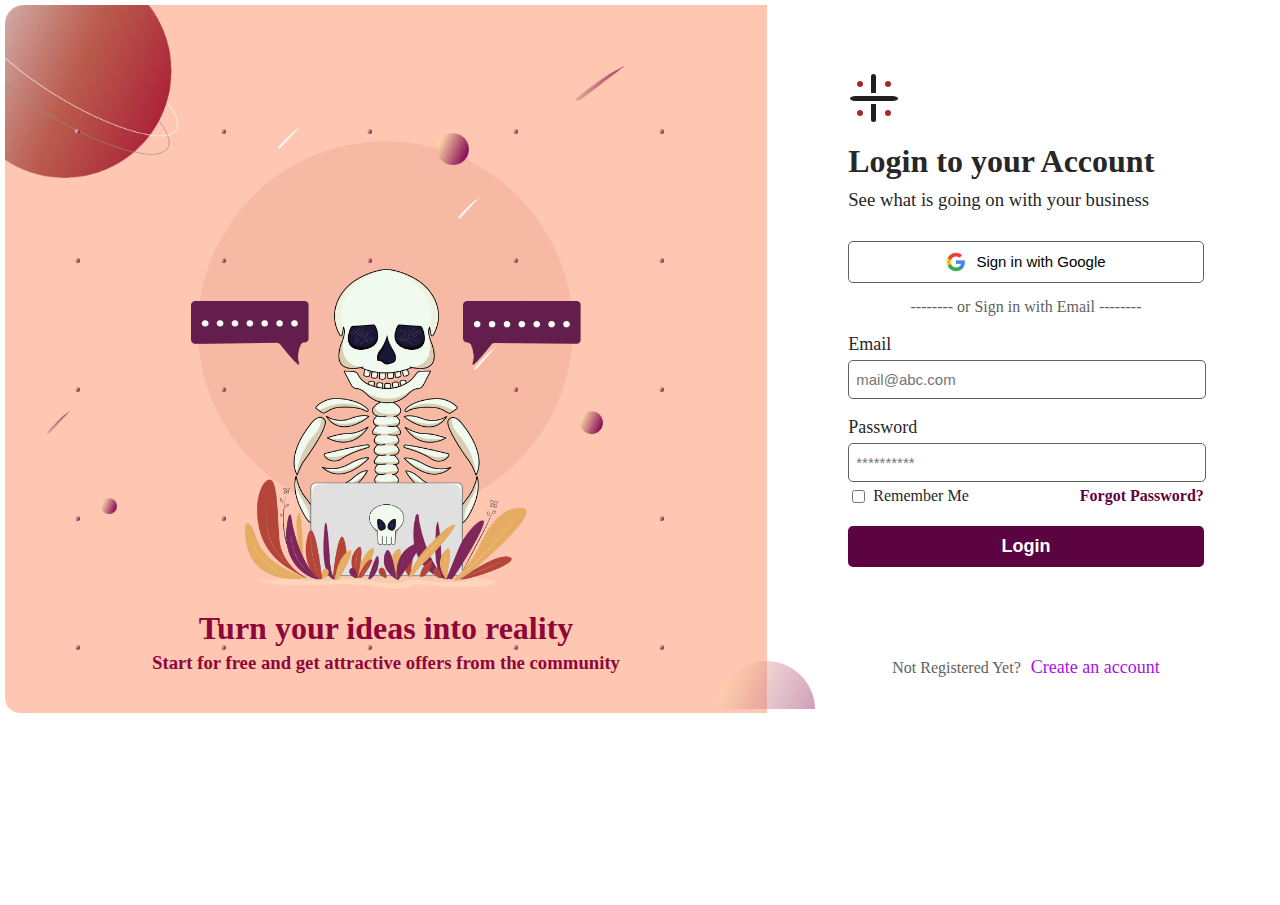
<file: index.html>
<!DOCTYPE html>
<html lang="en">
<head>
    <meta charset="UTF-8">
    <meta name="viewport" content="width=device-width, initial-scale=1.0">
    <link rel="stylesheet" href="login.css">
    <title>Login Page Design</title>
</head>
<body>
    <div class="left">
        <!-- create levels according to vertical height where images will go -->
        <div class="level_1">
            <img src="big_planet.png" alt="" srcset="" class="big_planet">
            <img src="white_line.png" alt="" srcset="" class="white_line">
            <img src="red_line.png" alt="" srcset="" class="red_line">
        </div>
        <div class="level_2">
            <img src="faded_circle.png" alt="" srcset="" id="faded_circle">
        </div>
        <div class="level_3">
            <img src="left_chat.png" alt="" srcset="" id="left_chat"> 
            <img src="Skeleton.png" alt="" srcset="" id="skeleton">
            <img src="right_chat.png" alt="" srcset="" id="right_chat"> 
        </div>
        <div class="level_4">
            <h1>Turn your ideas into reality</h1>
            <h3>Start for free and get attractive offers from the community</h3>
        </div>
        <div class="level_5">
            <img src="half-faded.png" alt="" srcset="" id="half_faded">
        </div>
        <div class="level_6">
            <div class="sublevel_1">
                <img src="small_planet.png" alt="" class="small_planet">
                <img src="white_line.png" alt="" class="white_line">
            </div>
            <div class="sublevel_2">
                <img src="red_line.png" alt="" srcset="" class="red_line">
                <img src="white_line.png" alt="" class="white_line">
                <img src="small_planet.png" alt="" class="small_planet">
            </div>
            <div class="sublevel_3">
                <img src="small_planet.png" alt="" class="small_planet">
            </div>
        </div>
        <div class="level_7">
            <div class="tiny_planets">
                <img src="small_planet.png" alt="" class="small_planet">
                <img src="small_planet.png" alt="" class="small_planet">
                <img src="small_planet.png" alt="" class="small_planet">
                <img src="small_planet.png" alt="" class="small_planet">
                <img src="small_planet.png" alt="" class="small_planet">
            </div>
            <div class="tiny_planets">
                <img src="small_planet.png" alt="" class="small_planet">
                <img src="small_planet.png" alt="" class="small_planet">
                <img src="small_planet.png" alt="" class="small_planet">
                <img src="small_planet.png" alt="" class="small_planet">
                <img src="small_planet.png" alt="" class="small_planet">
            </div>
            <div class="tiny_planets">
                <img src="small_planet.png" alt="" class="small_planet">
                <img src="small_planet.png" alt="" class="small_planet">
                <img src="small_planet.png" alt="" class="small_planet">
                <img src="small_planet.png" alt="" class="small_planet">
                <img src="small_planet.png" alt="" class="small_planet">
            </div>
            <div class="tiny_planets">
                <img src="small_planet.png" alt="" class="small_planet">
                <img src="small_planet.png" alt="" class="small_planet">
                <img src="small_planet.png" alt="" class="small_planet">
                <img src="small_planet.png" alt="" class="small_planet">
                <img src="small_planet.png" alt="" class="small_planet">
            </div>
            <div class="tiny_planets">
                <img src="small_planet.png" alt="" class="small_planet">
                <img src="small_planet.png" alt="" class="small_planet">
                <img src="small_planet.png" alt="" class="small_planet">
                <img src="small_planet.png" alt="" class="small_planet">
                <img src="small_planet.png" alt="" class="small_planet">
            </div>
        </div>
    </div>
    <div class="right">
        <div class="logo">
            <div class="vertical"></div>
            <div class="horizontal"></div>
            <div class="top_left"></div>
            <div class="top_right"></div>
            <div class="bottom_left"></div>
            <div class="bottom_right"></div>
        </div>
        <div class="login_details">
            <h1>Login to your Account</h1>
            <h3>See what is going on with your business</h3>
            <button id="signin_google"><img src="Google__G__logo.svg.png" alt="Google icon">Sign in with Google</button>
            <a id="email_signin" href="http://">-------- or Sign in with Email --------</a>
            <div class="inputs">
                <p>Email</p>
                <input type="text" name="" id="" placeholder="mail@abc.com">
            </div>
            <div class="inputs">
                <p>Password</p>
                <input type="text" name="" id="" placeholder="**********">
            </div>
            <div class="checkbox_forgot_pass">
                <div class="remember_me">
                    <input type="checkbox" name="" id="">
                    <p>Remember Me</p>
                </div>
                <a href="http://" target="_blank" rel="noopener noreferrer">Forgot Password?</a>
            </div>
            <button id="Login">Login</button>
        </div>
        <div class="create_acc">
            <p>Not Registered Yet?</p>
            <a href="http://" target="_blank" rel="noopener noreferrer">Create an account</a>
        </div>
    </div>    
</body>
</html>
</file>
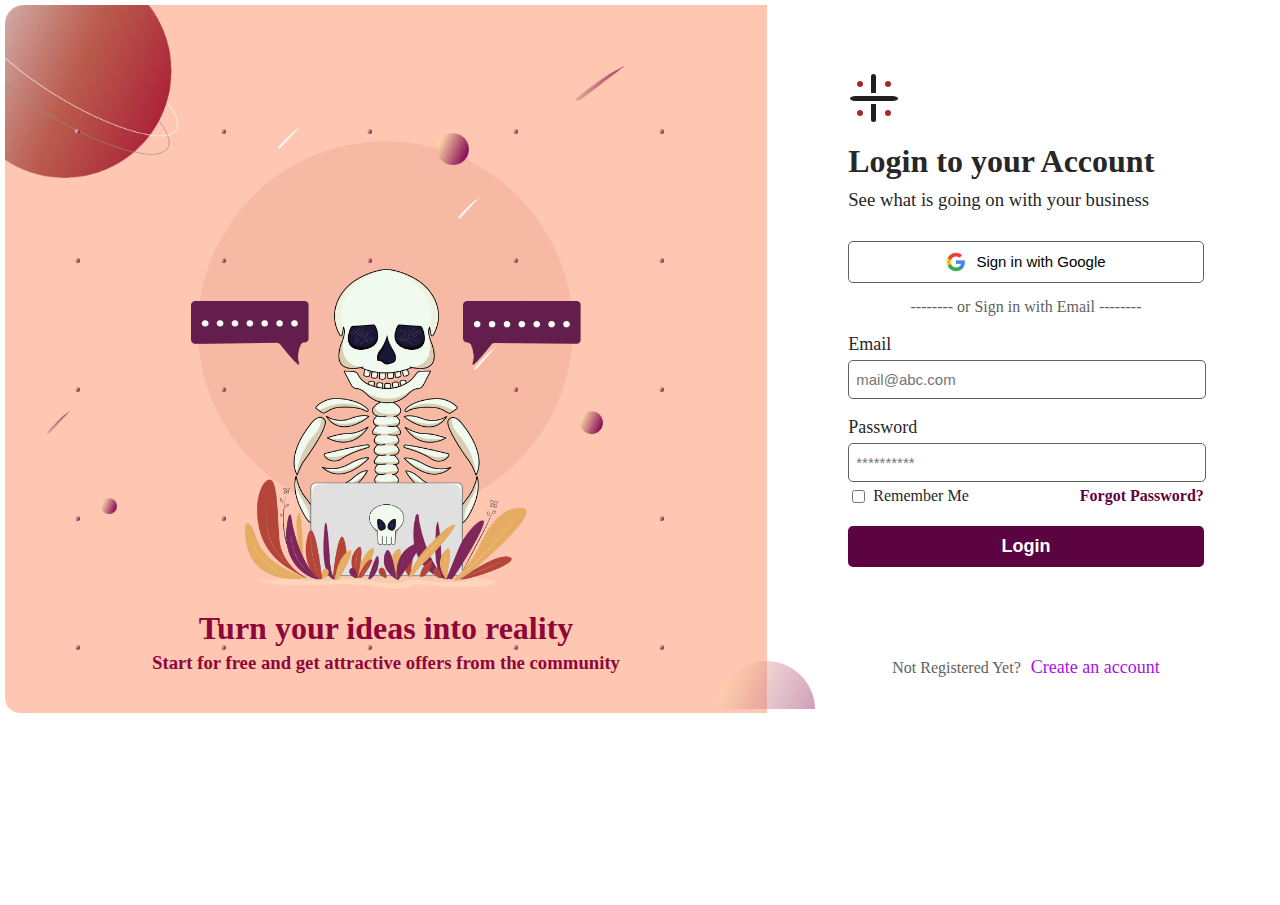
<file: login.html>
<!DOCTYPE html>
<html lang="en">
<head>
    <meta charset="UTF-8">
    <meta name="viewport" content="width=device-width, initial-scale=1.0">
    <link rel="stylesheet" href="login.css">
    <title>Login Page Design</title>
</head>
<body>
    <div class="left">
        <!-- create levels according to vertical height where images will go -->
        <div class="level_1">
            <img src="big_planet.png" alt="" srcset="" class="big_planet">
            <img src="white_line.png" alt="" srcset="" class="white_line">
            <img src="red_line.png" alt="" srcset="" class="red_line">
        </div>
        <div class="level_2">
            <img src="faded_circle.png" alt="" srcset="" id="faded_circle">
        </div>
        <div class="level_3">
            <img src="left_chat.png" alt="" srcset="" id="left_chat"> 
            <img src="Skeleton.png" alt="" srcset="" id="skeleton">
            <img src="right_chat.png" alt="" srcset="" id="right_chat"> 
        </div>
        <div class="level_4">
            <h1>Turn your ideas into reality</h1>
            <h3>Start for free and get attractive offers from the community</h3>
        </div>
        <div class="level_5">
            <img src="half-faded.png" alt="" srcset="" id="half_faded">
        </div>
        <div class="level_6">
            <div class="sublevel_1">
                <img src="small_planet.png" alt="" class="small_planet">
                <img src="white_line.png" alt="" class="white_line">
            </div>
            <div class="sublevel_2">
                <img src="red_line.png" alt="" srcset="" class="red_line">
                <img src="white_line.png" alt="" class="white_line">
                <img src="small_planet.png" alt="" class="small_planet">
            </div>
            <div class="sublevel_3">
                <img src="small_planet.png" alt="" class="small_planet">
            </div>
        </div>
        <div class="level_7">
            <div class="tiny_planets">
                <img src="small_planet.png" alt="" class="small_planet">
                <img src="small_planet.png" alt="" class="small_planet">
                <img src="small_planet.png" alt="" class="small_planet">
                <img src="small_planet.png" alt="" class="small_planet">
                <img src="small_planet.png" alt="" class="small_planet">
            </div>
            <div class="tiny_planets">
                <img src="small_planet.png" alt="" class="small_planet">
                <img src="small_planet.png" alt="" class="small_planet">
                <img src="small_planet.png" alt="" class="small_planet">
                <img src="small_planet.png" alt="" class="small_planet">
                <img src="small_planet.png" alt="" class="small_planet">
            </div>
            <div class="tiny_planets">
                <img src="small_planet.png" alt="" class="small_planet">
                <img src="small_planet.png" alt="" class="small_planet">
                <img src="small_planet.png" alt="" class="small_planet">
                <img src="small_planet.png" alt="" class="small_planet">
                <img src="small_planet.png" alt="" class="small_planet">
            </div>
            <div class="tiny_planets">
                <img src="small_planet.png" alt="" class="small_planet">
                <img src="small_planet.png" alt="" class="small_planet">
                <img src="small_planet.png" alt="" class="small_planet">
                <img src="small_planet.png" alt="" class="small_planet">
                <img src="small_planet.png" alt="" class="small_planet">
            </div>
            <div class="tiny_planets">
                <img src="small_planet.png" alt="" class="small_planet">
                <img src="small_planet.png" alt="" class="small_planet">
                <img src="small_planet.png" alt="" class="small_planet">
                <img src="small_planet.png" alt="" class="small_planet">
                <img src="small_planet.png" alt="" class="small_planet">
            </div>
        </div>
    </div>
    <div class="right">
        <div class="logo">
            <div class="vertical"></div>
            <div class="horizontal"></div>
            <div class="top_left"></div>
            <div class="top_right"></div>
            <div class="bottom_left"></div>
            <div class="bottom_right"></div>
        </div>
        <div class="login_details">
            <h1>Login to your Account</h1>
            <h3>See what is going on with your business</h3>
            <button id="signin_google"><img src="Google__G__logo.svg.png" alt="Google icon">Sign in with Google</button>
            <a id="email_signin" href="http://">-------- or Sign in with Email --------</a>
            <div class="inputs">
                <p>Email</p>
                <input type="text" name="" id="" placeholder="mail@abc.com">
            </div>
            <div class="inputs">
                <p>Password</p>
                <input type="text" name="" id="" placeholder="**********">
            </div>
            <div class="checkbox_forgot_pass">
                <div class="remember_me">
                    <input type="checkbox" name="" id="">
                    <p>Remember Me</p>
                </div>
                <a href="http://" target="_blank" rel="noopener noreferrer">Forgot Password?</a>
            </div>
            <button id="Login">Login</button>
        </div>
        <div class="create_acc">
            <p>Not Registered Yet?</p>
            <a href="http://" target="_blank" rel="noopener noreferrer">Create an account</a>
        </div>
    </div>    
</body>
</html>
</file>
<file: login.css>
body {
    margin: 0;
    display: flex;
    align-items: center;
}

.left {
    border: 5px solid white;
    border-radius: 23px 0 0 20px;
    width: 60%;
    height: 100%;
    background-color: rgb(255, 199, 177);
    display: flex;
    flex-direction: column;
}

.right {
    width: 40%;
    height: 100%;
    display: flex;
    flex-direction: column;
    align-items: center;
}

/* --------------------------- For the left section: ---------------------------------------- */

.level_1 .big_planet {
    height: 11em;
    border-top-left-radius: 20px;
}

.level_1 .white_line {
    margin-left: 6em;
    margin-bottom: 2em;
}

.level_1 .red_line {
    margin-left: 17em;
    margin-bottom: 5em;
}

.level_2 {
    text-align: center;
}

#faded_circle {
    height: 24em;
    margin-top: -3em;
}

.level_3 {
    display: flex;
    justify-content: center;
    margin-top: -16em;
}

#left_chat, #right_chat {
    height: 4em;
    margin-top: 2em;
}

#left_chat {
    margin-right: -4em;
}

#right_chat {
    margin-left: -4em;

}

#skeleton {
    height: 20em;
    z-index: 1;
}

.level_4 {
    text-align: center;
    color: rgb(143, 6, 58);
}

.level_4 h1 {
    margin-bottom: 0;
}

.level_4 h3 {
    margin-top: 5px;
}

.level_5 {
    text-align: right;
} 

#half_faded {
    height: 3em;
    margin-right: -3em;
    margin-top: -2em;
    z-index: 5;
}

.level_6 {
    position: absolute;
    width: 50%;
    height: 100%;
}

.sublevel_1 {
    display: flex;
    flex-direction: column;
    align-items: center ;
}

.sublevel_1 .small_planet, .white_line {
    height: 2em;
    width: 2em;
}

.sublevel_1 .small_planet {
    margin-top: 20%;
    margin-left: 40%;

}

.sublevel_1 .white_line {
    margin-left: 45%;
    margin-top: 5%;
}

.sublevel_2 {
    display: flex;
    justify-content: space-around;
    margin-top: 20%;
}

.sublevel_2 .red_line, .white_line, .small_planet {
    height: 1.4em;
    width: 1.4em;
}

.sublevel_2 .white_line {
    margin-left: 50%;
}

.sublevel_2 .red_line, .small_planet {
    margin-top: 10%;
}

.sublevel_3 .small_planet {
    height: 1em;
    width: 1em;
    margin-left: 15%;
    margin-top: 10%;
}

.level_7 {
    position: absolute;
    display: flex;
    flex-direction: column;
    width: 57%;
}

.tiny_planets {
    display: flex;
    justify-content: space-around;
    margin-top: 7%;
}

.tiny_planets .small_planet {
    height: 5px;
    width: 5px;
}
/*-------------------------- For the right section: --------------------------------------------*/

/* Editing the LOGO: */
.logo {
    height: 3em;
    width: 3em;
    margin-top: 3em;
    margin-left: -60%;
}

.vertical, .horizontal {
    background-color: rgb(32, 32, 32);
    border-radius: 10px;
}

.vertical {
    height: 3em;
    width: 5px;
    margin-left: 45%;
}

.horizontal {
    width: 100%;
    height: 5px;
    margin-top: -60%;
    border-top: 3px solid white;
    border-bottom: 3px solid white;
}

.logo .top_left, .top_right, .bottom_left, .bottom_right {
    width: 6px;
    height: 6px;
    background-color: brown;
    border-radius: 3px;
}

.logo .top_left {
    position: relative;
    margin-top: -23px;
    margin-left: 7px;
}

.logo .top_right {
    position: relative;
    margin-left: auto;
    margin-top: -6px;
    margin-right: 7px;
}

.logo .bottom_left {
    position: relative;
    margin-top: 23px;
    margin-left: 7px;
}

.logo .bottom_right {
    position: relative;
    margin-left: auto;
    margin-top: -6px;
    margin-right: 7px;
}

/* For the log in details */
.login_details {
    display: flex;
    flex-direction: column;
    width: 70%;
    color: rgb(39, 39, 39);
}

.login_details h1 {
    color: rgb(39, 39, 39);
    margin-bottom: -10px;
}

.login_details h3 {
    color: rgb(39, 39, 39);
    font-weight: normal;
    margin-bottom: 30px;
}

button {
    cursor: pointer;
    border-radius: 5px;
    padding: 10px 0 10px 0;
}

#signin_google img {
    height: 20px;
    width: 20px;
    margin-right: 10px;
}

#signin_google {
    background-color: white;
    border: 1px solid rgb(97, 97, 97);
    margin-bottom: 15px;
    font-size: 15px;
    display: flex;
    align-items: center;
    justify-content: center;
}

#signin_google:hover {
    font-weight: bold;
    font-size: 17px;
}

#email_signin {
    text-align: center;
    color: rgb(97, 97, 97);
    text-decoration: none;
}

#email_signin:hover {
    font-weight: bold;
}

.inputs p {
    margin-bottom: 5px;
    font-size: 18px;
}

.inputs input {
    border-radius: 5px;
    padding: 10px 0 10px 0;
    border: 1px solid rgb(97, 97, 97);
    width: 100%;
    font-size: 15px;
}

input::placeholder {
    padding-left: 7px;
}

.checkbox_forgot_pass {
    margin-top: 5px;
    margin-bottom: 20px;
    display: flex;
    justify-content: space-between;
}

.remember_me {
    display: flex;
}

.checkbox_forgot_pass a {
    color: rgb(92, 4, 65);
    text-decoration: none;
    font-weight: bold;
}

.checkbox_forgot_pass a:hover {
    font-weight: bold;
}

.remember_me p {
    padding: 0;
    margin: 0 0 0 5px;
}


#Login {
    background-color: rgb(92, 4, 65);
    font-weight: bold;
    font-size: 18px;
    color: white;
    border: none;
    margin-bottom: 5em;
}

#Login:hover {
    font-size: 20px;
}

.create_acc {
    display: flex;
    justify-content: space-between;
}

.create_acc p {
    color: rgb(97, 97, 97);
    margin-top: 2px;
    margin-right: 10px;
}

.create_acc a {
    color: rgb(169, 16, 230);
    text-decoration: none;
    font-size: 18px;
}

.create_acc a:hover {
    font-size: 20px;
}
</file>
